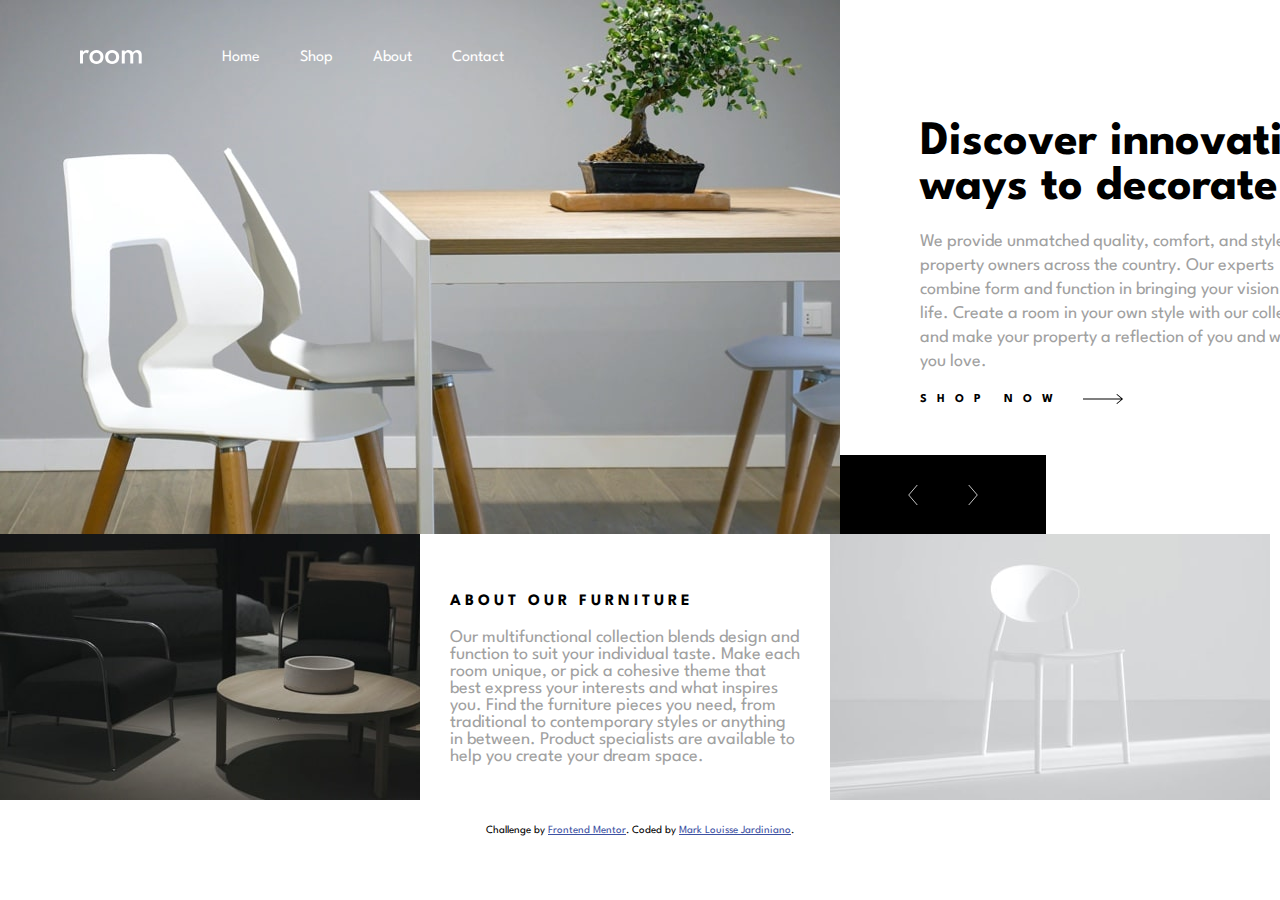
<file: index.html>
<!DOCTYPE html>
<html lang="en">
<head>
  <meta charset="UTF-8">
  <meta name="viewport" content="width=device-width, initial-scale=1.0"> <!-- displays site properly based on user's device -->
<link rel="stylesheet" href="styles/style.css">
  <link rel="icon" type="image/png" sizes="32x32" href="./images/favicon-32x32.png">
  <link rel="preconnect" href="https://fonts.googleapis.com">
<link rel="preconnect" href="https://fonts.gstatic.com" crossorigin>
<link href="https://fonts.googleapis.com/css2?family=League+Spartan:wght@500;600;700&display=swap" rel="stylesheet">
  <title>Frontend Mentor | Room homepage</title>

  <!-- Feel free to remove these styles or customise in your own stylesheet 👍 -->

</head>
<body>
  <div class="bg">
    <img src="images/desktop-image-hero-1.jpg" alt="">
  <nav class="container">
    <img src="images/logo.svg" alt="">
    <ul class="nav-links">
  <li>Home</li>
  <li>Shop</li>
  <li>About</li>
  <li>Contact</li>
</ul>
</nav>
<div class="discover">
  <h1>Discover innovative ways to decorate</h1>

 <p> We provide unmatched quality, comfort, and style for property owners across the country. 
  Our experts combine form and function in bringing your vision to life. Create a room in your 
  own style with our collection and make your property a reflection of you and what you love.</p>

  <a>Shop now<img class="icon-arrow" src="images/icon-arrow.svg" alt=""></a>
  <div class="arrow">
    <a href="material.html">
    <img src="images/icon-angle-left.svg" alt="">
  </a>
  <a href="globe.html">
    <img src="images/icon-angle-right.svg" alt="">
  </a>
  </div>
</div>  
</div>

<div class="about">
  <div class="furn">
    <div class="niture">
      <img src="images/image-about-dark.jpg" alt="">
    </div>
    <div class="our">
      <h4>About our furniture</h4>
      <p> Our multifunctional collection blends design and function to suit your individual taste.
        Make each room unique, or pick a cohesive theme that best express your interests and what
        inspires you. Find the furniture pieces you need, from traditional to contemporary styles
        or anything in between. Product specialists are available to help you create your dream space.
        </p>
    </div>
    <div class="white">
      <img src="images/image-about-light.jpg" alt="">
    </div>
  </div>
</div>
  
  <div class="attribution">
    Challenge by <a href="https://www.frontendmentor.io?ref=challenge" target="_blank">Frontend Mentor</a>. 
    Coded by <a href="#">Mark Louisse Jardiniano</a>.
  </div>

  <script src="main.js"></script>
</body>
</html>
</file>
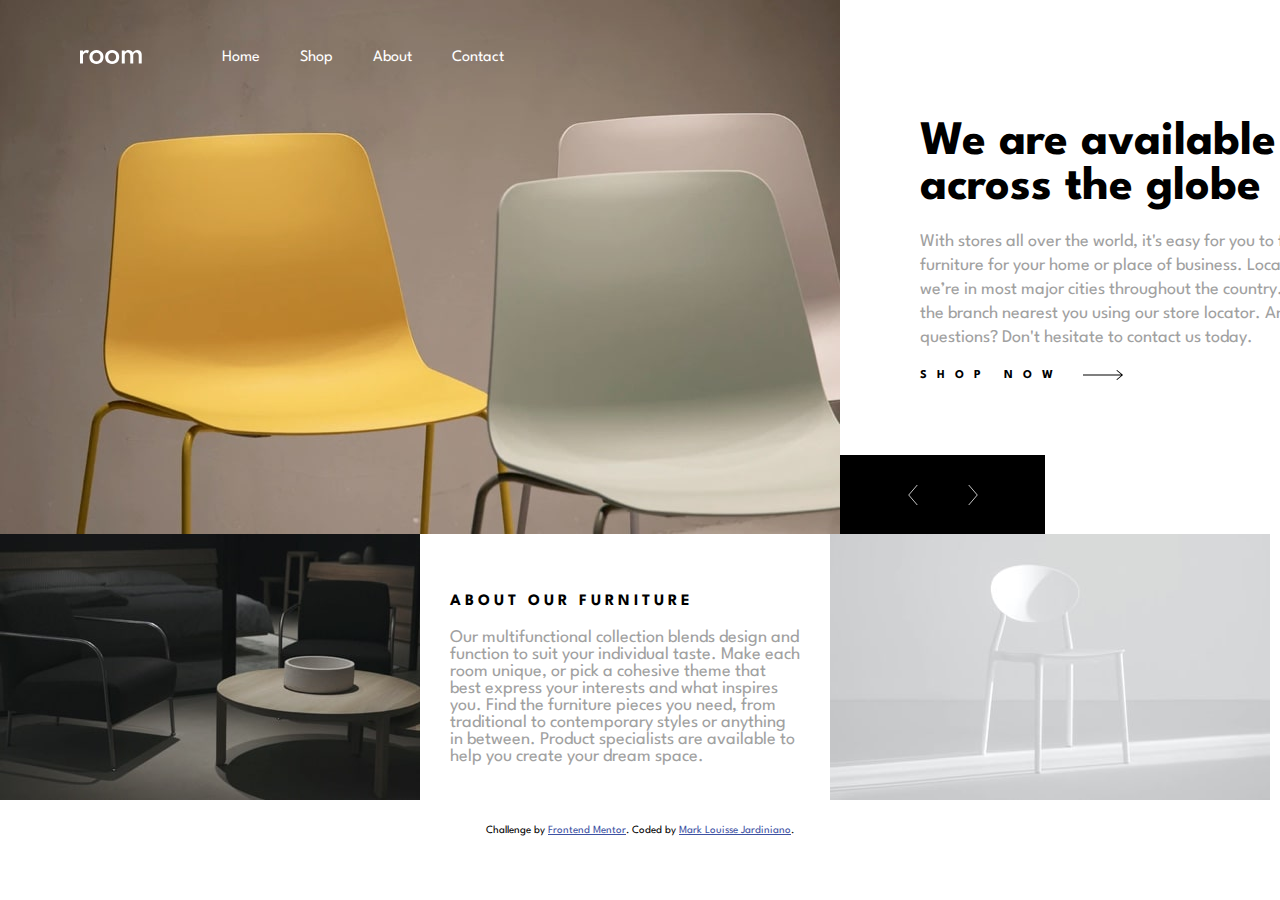
<file: globe.html>
<!DOCTYPE html>
<html lang="en">
<head>
  <meta charset="UTF-8">
  <meta name="viewport" content="width=device-width, initial-scale=1.0"> <!-- displays site properly based on user's device -->
<link rel="stylesheet" href="styles/style.css">
  <link rel="icon" type="image/png" sizes="32x32" href="./images/favicon-32x32.png">
  <link rel="preconnect" href="https://fonts.googleapis.com">
<link rel="preconnect" href="https://fonts.gstatic.com" crossorigin>
<link href="https://fonts.googleapis.com/css2?family=League+Spartan:wght@500;600;700&display=swap" rel="stylesheet">
  <title>Frontend Mentor | Room homepage</title>

  <!-- Feel free to remove these styles or customise in your own stylesheet 👍 -->

</head>
<body>
  <div class="bg">
    <img src="images/desktop-image-hero-2.jpg" alt="">
  <nav class="container">
    <img src="images/logo.svg" alt="">
    <ul class="nav-links">
  <li>Home</li>
  <li>Shop</li>
  <li>About</li>
  <li>Contact</li>
</ul>
<div class="burger-menu">&#9776;</div>
</nav>
<div class="discover">
  <h1> We are available all across the globe</h1>

 <p>  With stores all over the world, it's easy for you to find furniture for your home or place of business. 
    Locally, we’re in most major cities throughout the country. Find the branch nearest you using our 
    store locator. Any questions? Don't hesitate to contact us today.</p>

  <a>Shop now<img class="icon-arrow" src="images/icon-arrow.svg" alt=""></a>
  <div class="arrows">
    <a href="index.html">
        <img src="images/icon-angle-left.svg" alt="">
      </a>
      <a href="material.html">
        <img src="images/icon-angle-right.svg" alt="">
      </a>
  </div>
</div>  
</div>

<div class="about">
  <div class="furn">
    <div class="niture">
      <img src="images/image-about-dark.jpg" alt="">
    </div>
    <div class="our">
      <h4>About our furniture</h4>
      <p> Our multifunctional collection blends design and function to suit your individual taste.
        Make each room unique, or pick a cohesive theme that best express your interests and what
        inspires you. Find the furniture pieces you need, from traditional to contemporary styles
        or anything in between. Product specialists are available to help you create your dream space.
        </p>
    </div>
    <div class="white">
      <img src="images/image-about-light.jpg" alt="">
    </div>
  </div>
</div>
  
  <div class="attribution">
    Challenge by <a href="https://www.frontendmentor.io?ref=challenge" target="_blank">Frontend Mentor</a>. 
    Coded by <a href="#">Mark Louisse Jardiniano</a>.
  </div>

<script src="main.js"></script>

</body>
</html>
</file>
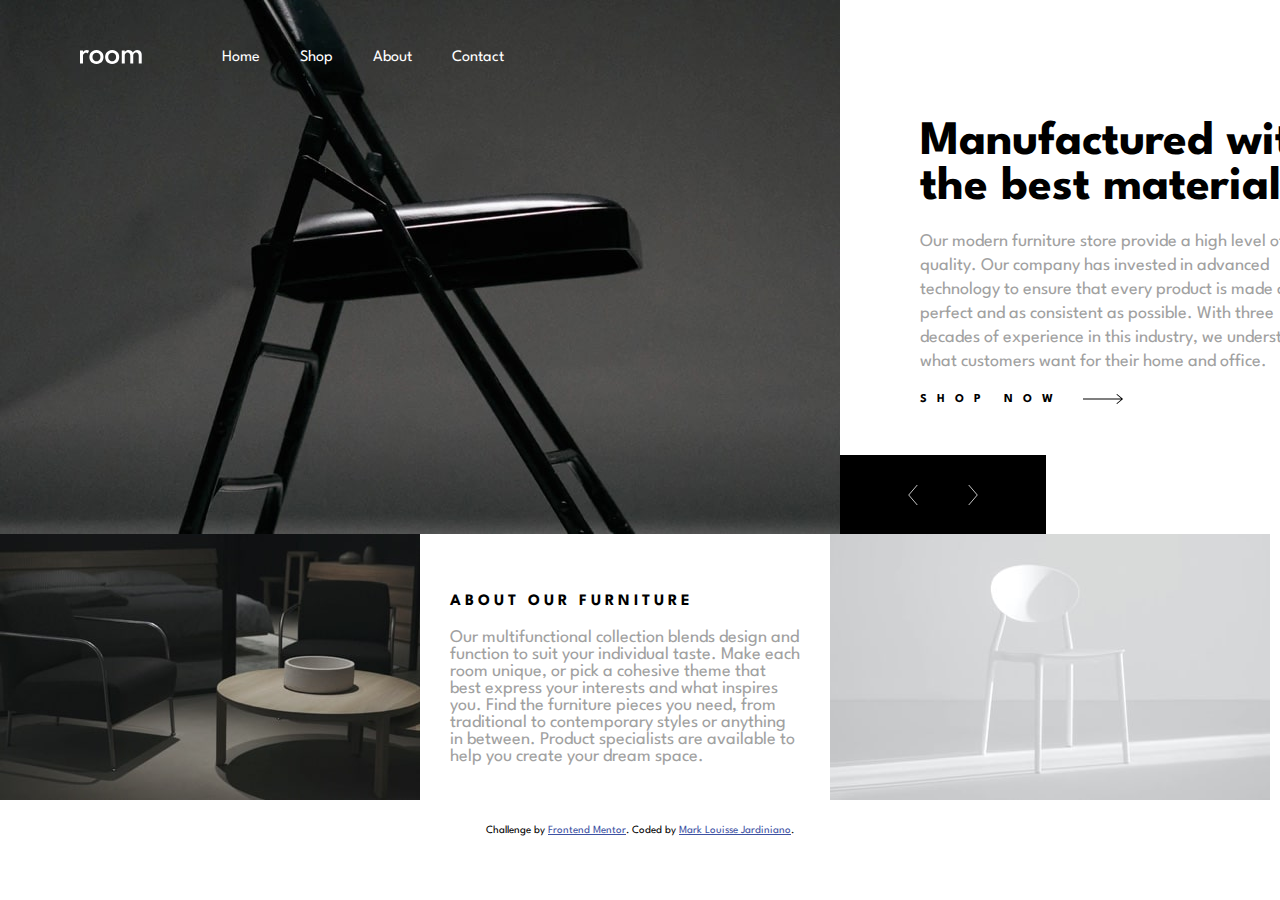
<file: material.html>
<!DOCTYPE html>
<html lang="en">
<head>
  <meta charset="UTF-8">
  <meta name="viewport" content="width=device-width, initial-scale=1.0"> <!-- displays site properly based on user's device -->
<link rel="stylesheet" href="styles/style.css">
  <link rel="icon" type="image/png" sizes="32x32" href="./images/favicon-32x32.png">
  <link rel="preconnect" href="https://fonts.googleapis.com">
<link rel="preconnect" href="https://fonts.gstatic.com" crossorigin>
<link href="https://fonts.googleapis.com/css2?family=League+Spartan:wght@500;600;700&display=swap" rel="stylesheet">
  <title>Frontend Mentor | Room homepage</title>

  <!-- Feel free to remove these styles or customise in your own stylesheet 👍 -->

</head>
<body>
  <div class="bg">
    <img src="images/desktop-image-hero-3.jpg" alt="">
  <nav class="container">
    <img src="images/logo.svg" alt="">
    <ul class="nav-links">
  <li>Home</li>
  <li>Shop</li>
  <li>About</li>
  <li>Contact</li>
</ul>
</nav>
<div class="discover">
  <h1>  Manufactured with the best materials</h1>

 <p>   Our modern furniture store provide a high level of quality. Our company has invested in advanced technology 
    to ensure that every product is made as perfect and as consistent as possible. With three decades of 
    experience in this industry, we understand what customers want for their home and office.</p>

  <a>Shop now<img class="icon-arrow" src="images/icon-arrow.svg" alt=""></a>
  <div class="arrow">
    <a href="globe.html">
        <img src="images/icon-angle-left.svg" alt="">
      </a>
      <a href="index.html">
        <img src="images/icon-angle-right.svg" alt="">
      </a>
  </div>
</div>
</div>

<div class="about">
  <div class="furn">
    <div class="niture">
      <img src="images/image-about-dark.jpg" alt="">
    </div>
    <div class="our">
      <h4>About our furniture</h4>
      <p> Our multifunctional collection blends design and function to suit your individual taste.
        Make each room unique, or pick a cohesive theme that best express your interests and what
        inspires you. Find the furniture pieces you need, from traditional to contemporary styles
        or anything in between. Product specialists are available to help you create your dream space.
        </p>
    </div>
    <div class="white">
      <img src="images/image-about-light.jpg" alt="">
    </div>
  </div>
</div>
  
  <div class="attribution">
    Challenge by <a href="https://www.frontendmentor.io?ref=challenge" target="_blank">Frontend Mentor</a>. 
    Coded by <a href="#">Mark Louisse Jardiniano</a>.
  </div>
  <script src="main.js"></script>
</body>
</html>
</file>
<file: styles/style.css>
.attribution { font-size: 11px; text-align: center; }
.attribution a { color: hsl(228, 45%, 44%); }
*{
    margin: 0;
    padding: 0;
    box-sizing: border-box;    
}
body{
    background-color: hsl(0, 0%, 100%);
    font-family: 'League Spartan';
}
.container{
    position: absolute;
}
.bg{
    display: flex;
    flex-direction: row;
}
.bg img{
    width: 100%;
}
nav{
    padding: 50px 80px;
    display: flex;
    flex-direction: row;
    position: relative;
    top: 0px;
}
nav ul{
    display: flex;
    flex-direction: row;
    align-items: center;
    margin-left: 40px;
}
nav ul li{
    list-style: none;
    margin-left: 40px;
    color: #fff;
}
.burger-menu {
    display: none;
    font-size: 1.5em;
    color: #fff;
    cursor: pointer;
}
.discover{
    display: flex;
    flex-direction: column;
    margin: 0 80px;
}
.discover h1{
    margin-top: 120px;
    width: 450px;
    font-size: 48px;
}
.discover p{
    width: 405px;
    margin-top: 20px;
    line-height: 24px;
    font-size: 18px;
    color: hsl(0, 0%, 63%);
}
.discover a{
    margin-top: 20px;
    letter-spacing: 10px;
    text-transform: uppercase;
    display: flex;
    font-size: 12px;
    flex-direction: row;
    width: 400px;
    font-weight: 700;
}
a .icon-arrow{
    margin-left: 20px;
    width: 40px;
    height: 10px;
}
.arrow{
    background-color: black;
    width: 206px;
    height: 80px;
    display: flex;
    align-items: center;
    justify-content: center;
    margin: -80px;
}

.discover .arrow{
    margin-top: 50px;
}
.arrow a{
    width: 10px;
    height: 20px;
    margin: 0 25px;
}
a .icon-arrows{
    margin-left: 20px;
    width: 40px;
    height: 10px;
}
.arrows{
    background-color: black;
    width: 205px;
    height: 80px;
    display: flex;
    align-items: center;
    justify-content: center;
    margin: -80px;
}

.discover .arrows{
    margin-top: 74px;
}
.arrows a{
    width: 10px;
    height: 20px;
    margin: 0 25px;
}
.furn{
    display: flex;
    flex-direction: row;
    width: 100%;
}
.niture img{
    width: 100%;
}
.white img{
    width: 100%;
}
.our{
    padding: 60px 50px;
}
.our h4{
    margin-bottom: 20px;
    letter-spacing: 4px;
    text-transform: uppercase;
}

.our p{
    width:570px;
    font-size: 18px;
    color: hsl(0, 0%, 63%);
}

@media screen and (min-width:375px) and (max-width:537px){
    .attribution { font-size: 11px; text-align: center;}
.attribution a { color: hsl(228, 45%, 44%); }
    html, body {
        overflow-x: hidden;
    }
    .burger-menu{
        display: block;
    }
    .nav-links.show {
        display: flex;
    }

    .nav-links li {
        margin-right: 0;
        margin-bottom: 5px;
    }
    .nav-links{
        display: none;
        flex-direction: column;
        position: absolute;
        top: 60px;
        left: 0;
        width: 100%;
        background-color: #333;
    }
    nav{
        padding: 0;
    }
    .bg{
        display: flex;
        flex-direction: column;
        position: relative;
    }
    .bg img{
        width: 100%;
    }
    .discover{
        margin: -70px 30px 0;
    }
    .discover h1{
        width: 350px;
        font-size: 36px;
    }
    .discover p{
        width: 320px;
    }
    .discover a{
        margin: 30px 0 70px;
    }
    .furn{
        display: flex;
        flex-direction: column;
    }
    a .icon-arrow{
        margin-left: 20px;
        width: 40px;
        height: 10px;
    }
    .arrow{
        background-color: black;
        width: 120px;
        height: 60px;
        display: flex;
        align-items: center;
        justify-content: center;
        position: absolute;
    }
    .discover .arrow{
        margin-top:10px;
        margin-left: 233px;
    }
    .arrow a{
        width: 10px;
        height: 20px;
        margin: 0 25px;
    }
    a .icon-arrows{
        margin-left: 20px;
        width: 40px;
        height: 10px;
    }
    .arrows{
        background-color: black;
        width: 120px;
        height: 60px;
        display: flex;
        align-items: center;
        justify-content: center;
        position: absolute;
    }
    
    .discover .arrows{
        margin-top:10px;
        margin-left: 233px;
    }
    }
    .arrows a{
        width: 10px;
        height: 20px;
        margin: 0 25px;
    }
    .our{
        padding: 60px 30px;
    }
    .our p{
        width:350px;
        font-size: 18px;
    }
    
}
</file>
